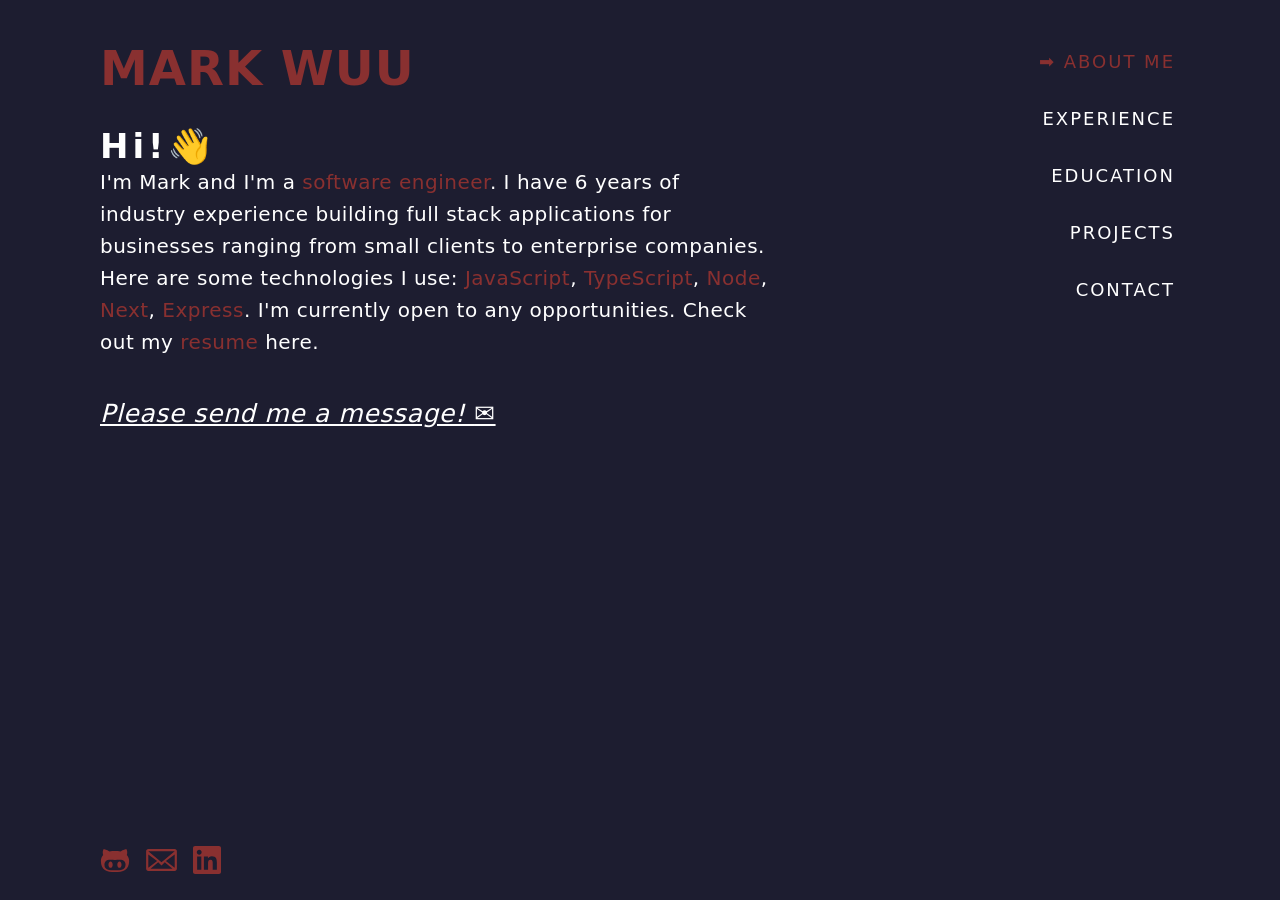
<file: index.html>
<!DOCTYPE html>
<html lang="en">

<head>
  <meta charset="UTF-8" />
  <meta http-equiv="X-UA-Compatible" content="IE=edge" />
  <meta name="viewport" content="width=device-width, initial-scale=1.0" />
  <meta name="description" content="Mark Wuu Software Engineer" />
  <title>Mark Wuu - Software Engineer</title>
  <link rel="stylesheet" href="styles.css" />
</head>

<body>
  <div class="container">
    <div id="content-container">
      <div id="header">
        <h1><a href="./">Mark Wuu</a></h1>
        <svg id="ham-nav" viewBox="0 0 100 59" width="40" height="40">
          <rect width="90" height="9"></rect>
          <rect y="25" width="90" height="9"></rect>
          <rect y="50" width="90" height="9"></rect>
        </svg>
      </div>
      <div id="about-me" class="sections">
        <span id="hello">Hi!👋</span>
        <p>
          I'm Mark and I'm a
          <span class="highlighted">software engineer</span>. I have 6 years
          of industry experience building full stack applications for
          businesses ranging from small clients to enterprise companies. Here
          are some technologies I use:
          <span class="highlighted">JavaScript</span>,
          <span class="highlighted">TypeScript</span>,
          <span class="highlighted">Node</span>,
          <span class="highlighted">Next</span>,
          <span class="highlighted">Express</span>. I'm currently open to any
          opportunities. Check out my <span class="highlighted"><a href="./resume.pdf"
              download="Mark Wuu's Resume">resume<a /></span> here.
          <br />
        <div class="click-me"><a target="_blank" href="mailto:markwuu@gmail.com">Please send me a message! <span
              class="emoji">✉️</span></a></div>
        <br />
        </p>
      </div>
      <div id="experience" class="sections">
        <p>
          <span class="title"><a target="_blank" href="https://byte.com/">Byte</a></span><br />Software Engineer
          (2021-2025)
        </p>
        <p>
          <span class="title"><a target="_blank" href="https://sunriseintegration.com/">Sunrise
              Integration</a></span><br />Fullstack Web Developer (2019-2021)
        </p>
      </div>
      <div id="education" class="sections">
        <p>
          <span class="title"><a target="_blank" href="https://devleague.com/">DevLeague</a></span><br />Fullstack JS
          Web Engineer Course
        </p>
        <p>
          <span class="title"><a target="_blank" href="https://www.rutgers.edu/">Rutgers University</a></span><br />B.A.
          Biological Sciences
        </p>
      </div>
      <div id="projects" class="sections">
        <p id="project-title">
          <a target="_blank" href="https://ems-poke-quiz.netlify.app/">Pokemon Quiz App</a>
        </p>
        <div id="gif-container">
          <img class="gif" src="./assets/poke-1.gif" />
          <img id="poke-gif-2" class="gif" src="./assets/poke-2.gif" />
          <img class="gif" src="./assets/poke-3.gif" />
        </div>
        <p id="project-description">
          An application utilizing the Pokemon API to create randomized
          quizzes. Built with React and TypeScript.
        </p>
        <p id="try-app-description"><a target="_blank" href="https://ems-poke-quiz.netlify.app/">Try the App</a></p>
        <p id="view-code-description"><a target="_blank" href="https://github.com/markwuu/pokemon-quiz-app">View the
            code</a></p>
      </div>
      <div id="contact" class="sections">
        <p>
          <span class="title"><a target="_blank" href="mailto:markwuu@gmail.com">Email</a></span>
        </p>
        <p>
          <span class="title"><a href="./resume.pdf" download="Mark Wuu's Resume">Resume</a></span>
        </p>
        <p>
          <span class="title"><a target="_blank" href="https://www.linkedin.com/in/markwuu/">LinkedIn</a></span>
        </p>
      </div>
      <div id="footer">
        <ul class="icons">
          <li>
            <a target="_blank" href="https://github.com/markwuu" aria-label="Visit Mark's Github">
              <svg class="svg-icon" width="30" height="30" viewBox="0 -0.35 16 17">
                <path fillRule="evenodd"
                  d="M14.7 5.34c.13-.32.55-1.59-.13-3.31 0 0-1.05-.33-3.44 1.3-1-.28-2.07-.32-3.13-.32s-2.13.04-3.13.32c-2.39-1.64-3.44-1.3-3.44-1.3-.68 1.72-.26 2.99-.13 3.31C.49 6.21 0 7.33 0 8.69 0 13.84 3.33 15 7.98 15S16 13.84 16 8.69c0-1.36-.49-2.48-1.3-3.35zM8 14.02c-3.3 0-5.98-.15-5.98-3.35 0-.76.38-1.48 1.02-2.07 1.07-.98 2.9-.46 4.96-.46 2.07 0 3.88-.52 4.96.46.65.59 1.02 1.3 1.02 2.07 0 3.19-2.68 3.35-5.98 3.35zM5.49 9.01c-.66 0-1.2.8-1.2 1.78s.54 1.79 1.2 1.79c.66 0 1.2-.8 1.2-1.79s-.54-1.78-1.2-1.78zm5.02 0c-.66 0-1.2.79-1.2 1.78s.54 1.79 1.2 1.79c.66 0 1.2-.8 1.2-1.79s-.53-1.78-1.2-1.78z" />
              </svg>
            </a>
          </li>
          <li>
            <a target="_blank" href="mailto:markwuu@gmail.com" aria-label="Send email to Mark Wuu">
              <svg class="svg-icon" width="33" height="33" viewBox="0 0.3 14 15">
                <path fillRule="evenodd"
                  d="M0 4v8c0 .55.45 1 1 1h12c.55 0 1-.45 1-1V4c0-.55-.45-1-1-1H1c-.55 0-1 .45-1 1zm13 0L7 9 1 4h12zM1 5.5l4 3-4 3v-6zM2 12l3.5-3L7 10.5 8.5 9l3.5 3H2zm11-.5l-4-3 4-3v6z" />
              </svg>
            </a>
          </li>
          <li>
            <a target="_blank" href="https://www.linkedin.com/in/markwuu/" aria-label="Visit Mark's LinkedIn">
              <svg class="svg-icon" width="28" height="28" viewBox="0 0 24 24">
                <path
                  d="M20.447 20.452h-3.554v-5.569c0-1.328-.027-3.037-1.852-3.037-1.853 0-2.136 1.445-2.136 2.939v5.667H9.351V9h3.414v1.561h.046c.477-.9 1.637-1.85 3.37-1.85 3.601 0 4.267 2.37 4.267 5.455v6.286zM5.337 7.433c-1.144 0-2.063-.926-2.063-2.065 0-1.138.92-2.063 2.063-2.063 1.14 0 2.064.925 2.064 2.063 0 1.139-.925 2.065-2.064 2.065zm1.782 13.019H3.555V9h3.564v11.452zM22.225 0H1.771C.792 0 0 .774 0 1.729v20.542C0 23.227.792 24 1.771 24h20.451C23.2 24 24 23.227 24 22.271V1.729C24 .774 23.2 0 22.222 0h.003z" />
              </svg>
            </a>
          </li>
        </ul>
      </div>
    </div>
    <svg id="close-nav" width="40" height="40" viewBox="-5 0 55 37">
      <g class="close-button">
        <rect x="0" y="0" width="40" height="40" rx="5" ry="5" fill="#ffffff" />
        <line x1="12" y1="12" x2="28" y2="28" stroke="#893030" stroke-width="3" stroke-linecap="round" />
        <line x1="28" y1="12" x2="12" y2="28" stroke="#893030" stroke-width="3" stroke-linecap="round" />
      </g>
    </svg>
    <div id="nav-container">
      <ul>
        <li id="about-button" class="button-selected">
          <span id="about-button-emoji" class="nav-emoji-visible">➡️ </span>About M<span class="last-letter">e</span>
        </li>
        <li id="experience-button">
          <span id="experience-button-emoji" class="nav-emoji-hidden">➡️ </span>Experienc<span
            class="last-letter">e</span>
        </li>
        <li id="education-button">
          <span id="education-button-emoji" class="nav-emoji-hidden">➡️ </span>Educatio<span
            class="last-letter">n</span>
        </li>
        <li id="projects-button">
          <span id="projects-button-emoji" class="nav-emoji-hidden">➡️ </span>Project<span class="last-letter">s</span>
        </li>
        <li id="contact-button">
          <span id="contact-button-emoji" class="nav-emoji-hidden">➡️ </span>Contac<span class="last-letter">t</span>
        </li>
      </ul>
    </div>
  </div>
  <script>
    const aboutMeContainer = document.getElementById("about-me");
    const experienceContainer = document.getElementById("experience");
    const educationContainer = document.getElementById("education");
    const projectsContainer = document.getElementById("projects");
    const contactContainer = document.getElementById("contact");

    const aboutButton = document.getElementById("about-button");
    const aboutButtonEmoji = document.getElementById("about-button-emoji");
    const experienceButton = document.getElementById("experience-button");
    const experienceButtonEmoji = document.getElementById("experience-button-emoji");
    const educationButton = document.getElementById("education-button");
    const educationButtonEmoji = document.getElementById("education-button-emoji");
    const projectsButton = document.getElementById("projects-button");
    const projectsButtonEmoji = document.getElementById("projects-button-emoji");
    const contactButton = document.getElementById("contact-button");
    const contactButtonEmoji = document.getElementById("contact-button-emoji");

    //mobile nav logic
    const hamNavButton = document.getElementById("ham-nav");
    const navContainer = document.getElementById("nav-container")
    const closeNavButton = document.getElementById("close-nav");
    hamNavButton.addEventListener("click", function () {
      navContainer.style.display = "flex"
      closeNavButton.style.display = "block"
    });

    closeNavButton.addEventListener("click", function () {
      navContainer.style.display = "none"
      closeNavButton.style.display = "none"
      console.log('test')
    });

    function updateMobileNav() {
      closeNavButton.style.display = "none" //needed for mobile but not desktop
      navContainer.style.display = "none" //needed for mobile but not desktop
    }

    function updateNav(nav) {
      if (nav !== 'about') {
        aboutMeContainer.style.display = "none";
        aboutButton.classList.remove("button-selected");
        aboutButtonEmoji.classList.add("nav-emoji-hidden");
      }

      if (nav !== 'experience') {
        experienceContainer.style.display = "none";
        experienceButton.classList.remove("button-selected");
        experienceButtonEmoji.classList.add("nav-emoji-hidden");
      }

      if (nav !== 'education') {
        educationContainer.style.display = "none";
        educationButton.classList.remove("button-selected");
        educationButtonEmoji.classList.add("nav-emoji-hidden");
      }

      if (nav !== 'projects') {
        projectsContainer.style.display = "none";
        projectsButton.classList.remove("button-selected");
        projectsButtonEmoji.classList.add("nav-emoji-hidden");
      }

      if (nav !== 'contact') {
        contactContainer.style.display = "none";
        contactButton.classList.remove("button-selected");
        contactButtonEmoji.classList.add("nav-emoji-hidden");
      }
    }

    aboutButton.addEventListener("touchstart", function () {
      aboutMeContainer.style.display = "flex";
      aboutButton.className = "button-selected";
      aboutButtonEmoji.className = "nav-emoji-visible"
      updateNav('about');
      updateMobileNav();
    });

    experienceButton.addEventListener("touchstart", function () {
      experienceContainer.style.display = "flex";
      experienceButton.className = "button-selected";
      experienceButtonEmoji.className = "nav-emoji-visible"
      updateNav('experience');
      updateMobileNav();
    });

    educationButton.addEventListener("touchstart", function () {
      educationContainer.style.display = "flex";
      educationButton.className = "button-selected";
      educationButtonEmoji.className = "nav-emoji-visible"
      updateNav('education');
      updateMobileNav();
    });

    projectsButton.addEventListener("touchstart", function () {
      projectsContainer.style.display = "flex";
      projectsButton.className = "button-selected";
      projectsButtonEmoji.className = "nav-emoji-visible"
      updateNav('projects');
      updateMobileNav();
    });

    contactButton.addEventListener("touchstart", function () {
      contactContainer.style.display = "flex";
      contactButton.className = "button-selected";
      contactButtonEmoji.className = "nav-emoji-visible"
      updateNav('contact');
      updateMobileNav();
    });

    aboutButton.addEventListener("click", function () {
      aboutMeContainer.style.display = "flex";
      aboutButton.className = "button-selected";
      aboutButtonEmoji.className = "nav-emoji-visible"
      updateNav('about')
    });

    experienceButton.addEventListener("click", function () {
      experienceContainer.style.display = "flex";
      experienceButton.className = "button-selected";
      experienceButtonEmoji.className = "nav-emoji-visible"
      updateNav('experience')
    });

    educationButton.addEventListener("click", function () {
      educationContainer.style.display = "flex";
      educationButton.className = "button-selected";
      educationButtonEmoji.className = "nav-emoji-visible"
      updateNav('education')
    });

    projectsButton.addEventListener("click", function () {
      projectsContainer.style.display = "flex";
      projectsButton.className = "button-selected";
      projectsButtonEmoji.className = "nav-emoji-visible"
      updateNav('projects')
    });

    contactButton.addEventListener("click", function () {
      contactContainer.style.display = "flex";
      contactButton.className = "button-selected";
      contactButtonEmoji.className = "nav-emoji-visible"
      updateNav('contact')
    });


  </script>
</body>

</html>
</file>
<file: styles.css>
html {
  height: 100%;
  width: 100%;
}

body {
  margin: 40px 40px 0 40px;
  font-family:
    ui-sans-serif,
    system-ui,
    sans-serif,
    Apple Color Emoji,
    Segoe UI Emoji,
    Segoe UI Symbol,
    Noto Color Emoji;
  background: #1d1d30;
  color: white;
  display: flex;
  justify-content: center;
}

h1,
h2 {
  padding: 0;
  margin: 0;
}

a {
  text-decoration: none;
  color: inherit;
}

.container {
  display: flex;
  width: 100%;
  max-width: 1080px;
}

#content-container {
  flex: 2;
  display: flex;
  flex-direction: column;
  width: 50%;
}

#content-container > div > h1 {
  color: #893030;
  font-size: 48px;
  letter-spacing: 1px;
  text-transform: uppercase;
  font-weight: 700;
}

.highlighted {
  color: #893030;
}

.click-me {
  font-size: 25px;
  letter-spacing: 0.6px;
  line-height: 32px;
  text-decoration: underline;
  font-style: italic;
}

.emoji {
  font-style: normal;
}

.sections {
  min-height: 215px;
  display: flex;
  flex-direction: column;
  padding-top: 30px;
  max-width: 700px;
}

.sections > p {
  padding: 0 0 20px 0;
  margin-top: 0px;
}

#about-me > p {
  font-size: 20px;
  letter-spacing: 0.5px;
  line-height: 32px;
  padding-right: 30px;
}

#hello {
  padding: 0;
  margin: 0;
  font-size: 34px;
  letter-spacing: 4px;
  font-weight: 700;
}

#experience {
  display: none;
}

#education {
  display: none;
}

#projects {
  display: none;
}

#contact {
  display: none;
}

#gif-container {
  height: 325px;
  display: flex;
  gap: 20px;
}

.gif {
  height: inherit;
  width: auto;
}

.title {
  font-size: 22px;
  letter-spacing: 2px;
  text-transform: uppercase;
}

#project-title {
  font-size: 22px;
  letter-spacing: 5px;
  text-transform: uppercase;
  margin: 0;
  padding: 0 0 8px 0;
}

#project-description {
  line-height: 23px;
  padding: 20px 94px 0 0;
  margin-bottom: 0px;
}

#try-app-description {
  display: none;
}

#view-code-description {
  display: none;
}

.icons {
  list-style-type: none;
  display: flex;
  flex-direction: row;
  padding: 0;
  margin: 0;
  align-items: center;
}

.icons > li {
  padding-right: 15px;
}

.svg-icon path {
  fill: #893030;
  width: 100px;
  height: 100px;
}

#nav-container {
  flex: 1;
  display: flex;
  justify-content: end;
  padding-top: 4px;
}

#nav-container > ul {
  list-style-type: none;
  margin: 0;
  padding: 0;
  text-align: right;
  letter-spacing: 2px;
  display: flex;
  flex-direction: column;
  align-items: end;
}

#nav-container > ul > li {
  margin-bottom: 22px;
  font-size: 18px;
  cursor: pointer;
  text-transform: uppercase;
  border: 1.5px solid #1d1d30;
  padding: 6px;
  border-radius: 5px;
  text-align: center;
}

.nav-emoji-visible {
  visibility: visible;
}

.nav-emoji-hidden {
  visibility: hidden;
}

.button-selected {
  border: 1.5px solid white;
  padding: 6px;
  border-radius: 5px;
  color: #893030;
}

.last-letter {
  letter-spacing: 0px;
}

#contact-button {
  margin-bottom: 10px;
}

#footer {
  position: absolute;
  bottom: 0;
  padding: 0 0 20px 0;
  max-width: 1080px;
}

#ham-nav {
  display: none;
}

#close-nav {
  display: none;
  z-index: 1;
}

@media screen and (max-width: 590px) {
  #header {
    display: flex;
    justify-content: space-between;
    align-items: center;
    /* border: 1px solid white; */
  }

  #hello {
    padding-bottom: 5px;
    font-size: 32px;
  }

  #ham-nav {
    display: block;
    fill: white;
  }

  body {
    margin: 35px 35px 0 35px;
  }

  #content-container > div > h1 {
    font-size: 35px;
  }

  .click-me {
    font-size: 22px;
  }

  #about-me > p {
    padding: 0;
    letter-spacing: 0.4px;
    line-height: 29px;
  }

  .sections {
    padding-top: 50px;
  }

  #gif-container {
    justify-content: space-between;
  }

  #poke-gif-2 {
    display: none;
  }

  #contact {
    padding-top: 60px;
  }

  #project-description {
    padding: 30px 0 0 0;
  }

  #try-app-description {
    display: block;
    text-align: center;
    padding: 30px 0 0 0;
    text-transform: uppercase;
  }

  #view-code-description {
    display: block;
    text-align: center;
    padding: 10px 0 0 0;
    text-transform: uppercase;
  }

  .sections > p {
    padding-bottom: 20px;
  }

  #project-title {
    text-align: center;
  }

  #nav-container {
    display: none;
    position: absolute;
    background: #070709;
    height: 100%;
    width: 100%;
    top: 0;
    right: 0;
    padding: 0;
    margin: 0;
    justify-content: center;
    align-items: center;
  }

  #nav-container > ul {
    text-align: center;
    align-items: center;
  }

  .nav-emoji-visible {
    display: none;
  }

  .nav-emoji-hidden {
    display: none;
  }

  #footer {
    bottom: 0;
    left: 0;
    width: 100%;
    display: flex;
    justify-content: center;
  }

  .icons > li {
    padding: 0 11px;
  }
}

@media screen and (max-width: 375px) {
  #gif-container {
    height: 280px;
    display: flex;
    gap: 20px;
  }

  #try-app-description {
    display: none;
  }

  #view-code-description {
    display: none;
  }
}
</file>
